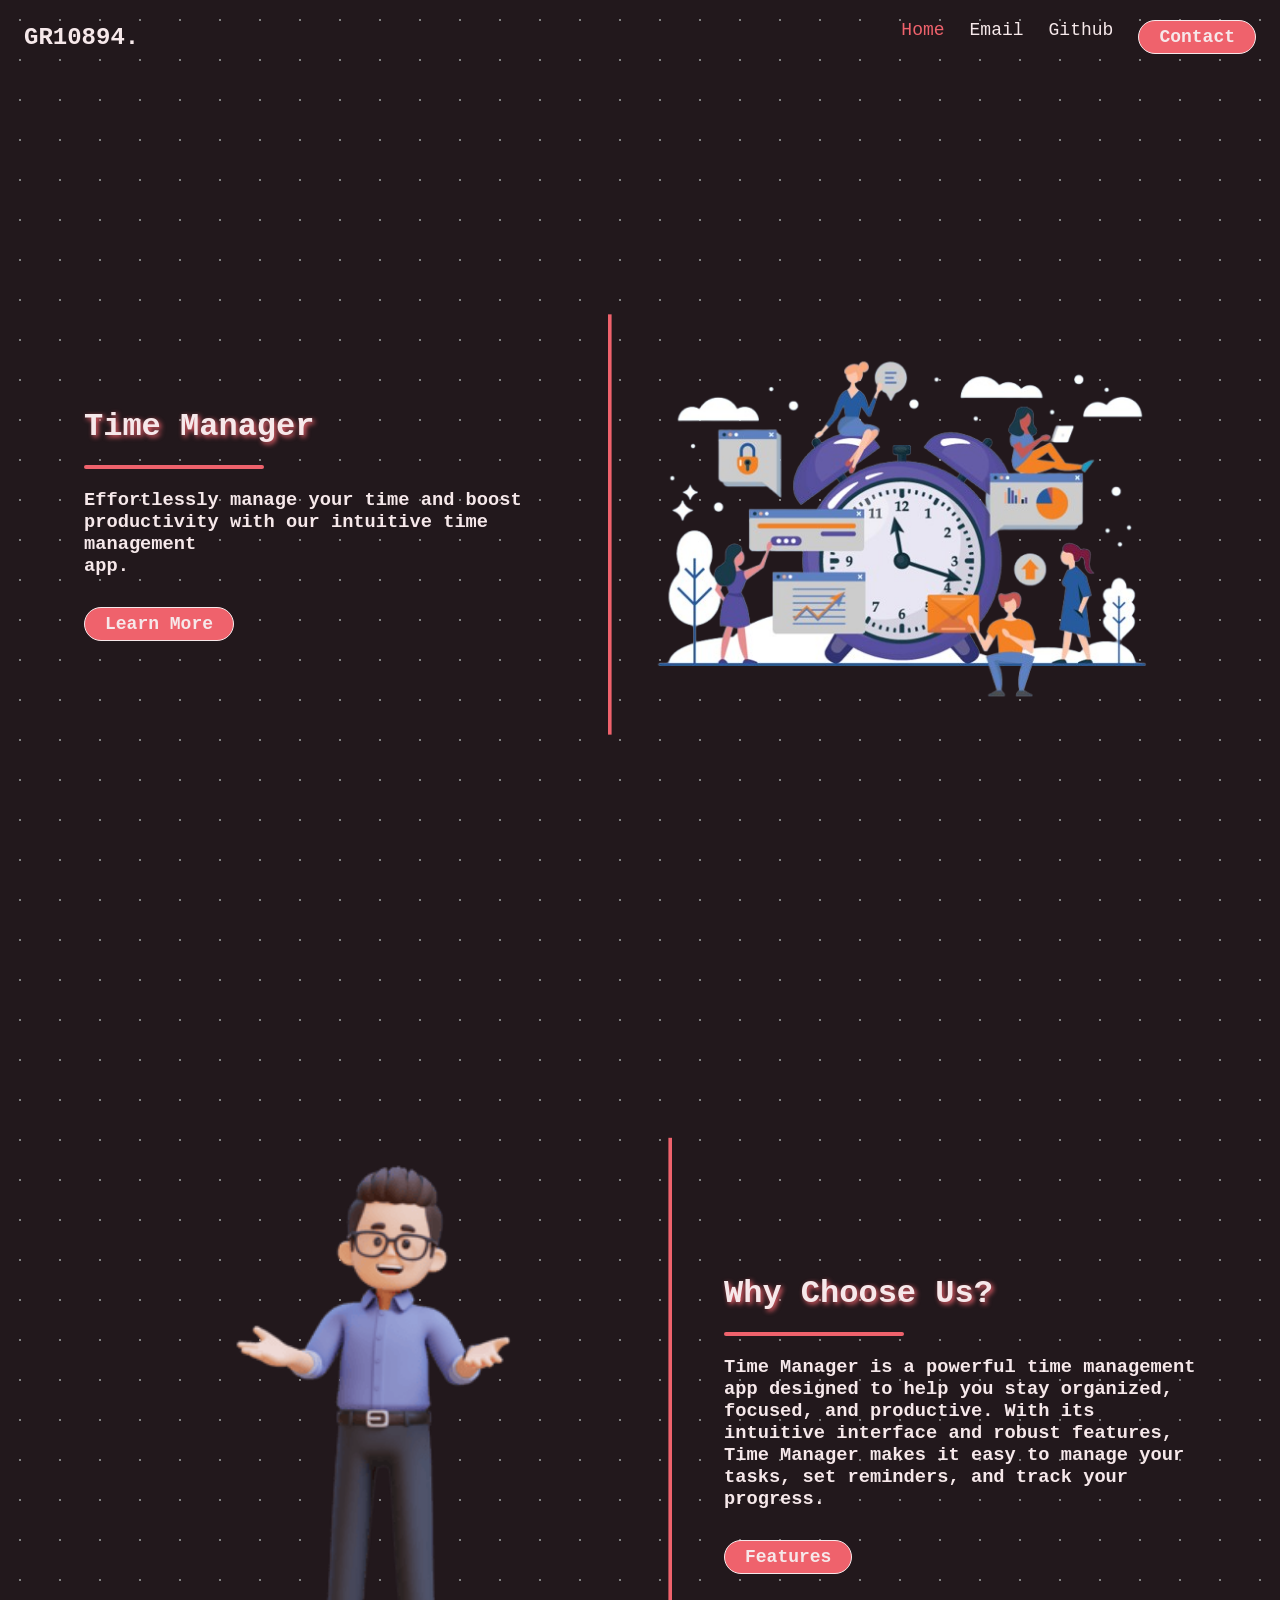
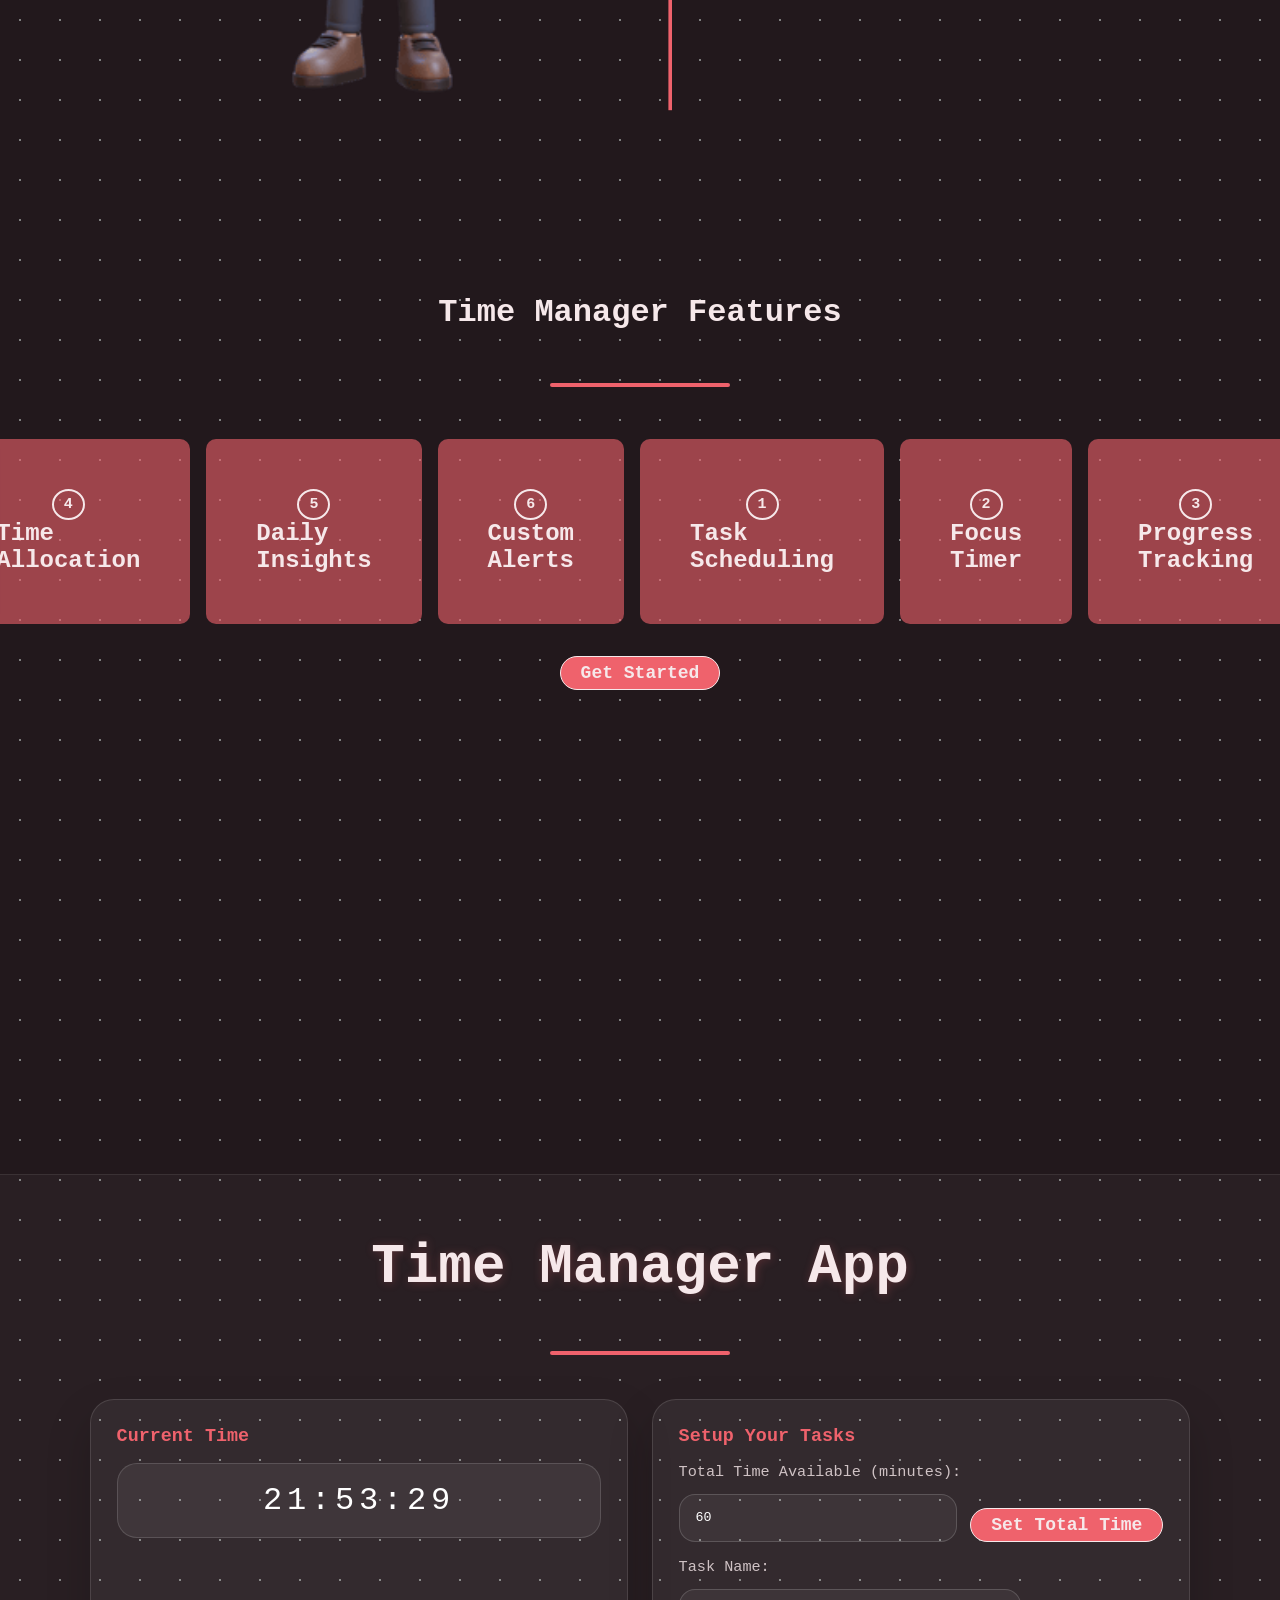
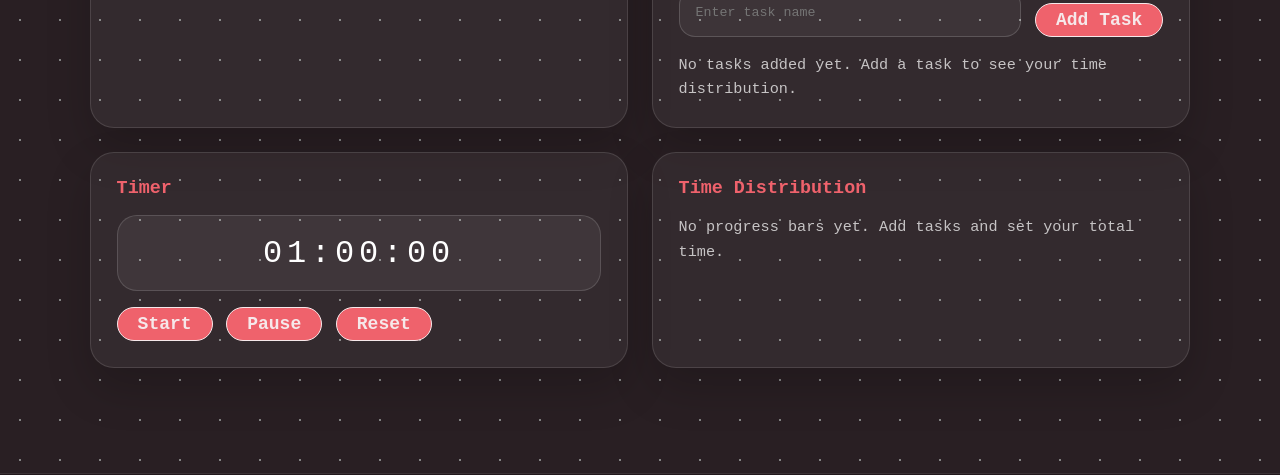
<file: index.html>
<!DOCTYPE html>
<html lang="en">
<head>
    <meta charset="UTF-8">
    <meta name="viewport" content="width=device-width, initial-scale=1.0">
    <title>Time Manager</title>

    <!-- Favicon Link  -->
    <link rel="icon" type="image/x-icon" href="images/Favicon.png">

    <!-- Stylesheet Link -->
    <link rel="stylesheet" href="styles.css">

</head>
<body>

    <!-- loader -->
    <div id="loader">
        <img src="images/Loader.gif" alt="Loading..." />
    </div>

    <!-- Navbar Section -->
    <div class="nav">
        <h2 class="logo">GR10894.</h2>
        <button class="menuToggle" aria-expanded="false" aria-label="Open navigation menu">
            <span></span>
            <span></span>
            <span></span>
        </button>
        <ul class="navLinks" aria-hidden="true">
            <li><a href="#" class="navLink" style="color: var(--accent-color);">Home</a></li>
            <li><a href="mailto:rithwinsudevpn@gmail.com" class="navLink">Email</a></li>
            <li><a href="https://github.com/GR10894" class="navLink">Github</a></li>
            <li><a href="contact form/index.html" class="btn">Contact</a></li>
        </ul>
    </div>

    <!-- Hero Section -->
    <div class="heroSec">
        <div class="heroLeft">
            <h1>Time Manager</h1>
            <div class="ln"></div>
            <h3>Effortlessly manage your time and boost <br>productivity with our intuitive time management <br> app.</h3>
            <div class="gap"></div>
            <a href="#whySec" class="btn">Learn More</a>
        </div>
        <img src="images/heroImg-removebg-preview.png" class="heroRight">
    </div>

    <!-- Back to top button -->
    <button id="scrollTopBtn">↑</button>
    
    <!-- why Section -->
    <div class="whySec heroSec" id="whySec">
        <img src="images/whySec.webp" class="heroRight" style="border-left: none; border-right: 4px solid var(--accent-color);">
        <div class="heroLeft">
            <h1>Why Choose Us?</h1>
            <div class="ln"></div>
            <h3>Time Manager is a powerful time management app designed to help you stay organized, focused, and productive. With its intuitive interface and robust features, Time Manager makes it easy to manage your tasks, set reminders, and track your progress.</h3>
            <div class="gap"></div>
            <a href="#featuresSec" class="btn">Features</a>
        </div>
    </div>

    <!-- Time Manger Section -->
    <div class="featuresSec" id="featuresSec">
        <h1>Time Manager Features</h1>
        <div class="ln"></div>
        <div class="container">
            <div class="group">
                <div class="cards">
                    <div class="num">1</div>
                    <h2>Task Scheduling</h2>
                </div>
                <div class="cards">
                    <div class="num">2</div>
                    <h2>Focus Timer</h2>
                </div>
                <div class="cards">
                    <div class="num">3</div>
                    <h2>Progress Tracking</h2>
                </div>
                <div class="cards">
                    <div class="num">4</div>
                    <h2>Time Allocation</h2>
                </div>
                <div class="cards">
                    <div class="num">5</div>
                    <h2>Daily Insights</h2>
                </div>
                <div class="cards">
                    <div class="num">6</div>
                    <h2>Custom Alerts</h2>
                </div>
            </div>
            <div aria-hidden class="group">
                <div class="cards">
                    <div class="num">1</div>
                    <h2>Task Scheduling</h2>
                </div>
                <div class="cards">
                    <div class="num">2</div>
                    <h2>Focus Timer</h2>
                </div>
                <div class="cards">
                    <div class="num">3</div>
                    <h2>Progress Tracking</h2>
                </div>
                <div class="cards">
                    <div class="num">4</div>
                    <h2>Time Allocation</h2>
                </div>
                <div class="cards">
                    <div class="num">5</div>
                    <h2>Daily Insights</h2>
                </div>
                <div class="cards">
                    <div class="num">6</div>
                    <h2>Custom Alerts</h2>
                </div>
            </div>
        </div>
        <a href="#mainSec" class="btn">Get Started</a>
    </div>

    <!-- Main section  -->
     <div class="mainSec" id="mainSec">
        <h1>Time Manager App</h1>
        <div class="ln"></div>
        
        <div class="timerContainer">
            <div class="clockSection">
                <h2>Current Time</h2>
                <div class="clock" id="realTimeClock">00:00:00</div>
            </div>
            
            <div class="setupSection">
                <h2>Setup Your Tasks</h2>
                
                <div class="inputGroup">
                    <label for="totalTime">Total Time Available (minutes):</label>
                    <input type="number" id="totalTime" placeholder="Enter total time" min="1" value="60">
                    <button onclick="initializeTasks()" class="btn">Set Total Time</button>
                </div>

                <div class="tasksInput">
                    <label for="taskName">Task Name:</label>
                    <input type="text" id="taskName" placeholder="Enter task name">
                    <button onclick="addTask()" class="btn">Add Task</button>
                </div>

                <div id="tasksList" class="tasksList"></div>
            </div>

            <div class="timerSection">
                <h2>Timer</h2>
                <div class="timerDisplay" id="timerDisplay">00:00:00</div>
                <div class="timerControls">
                    <button onclick="startTimer()" class="btn">Start</button>
                    <button onclick="pauseTimer()" class="btn">Pause</button>
                    <button onclick="resetTimer()" class="btn">Reset</button>
                </div>
            </div>

            <div class="progressSection">
                <h2>Time Distribution</h2>
                <div id="progressContainer" class="progressContainer"></div>
            </div>
        </div>
     </div>

    <!-- script link -->
    <script src="loader.js"></script>
    <script src="easterEgg.js"></script>
    <script src="backToTopBtn.js"></script>
    <script src="timeManager.js"></script>

</body>
</html>
</file>
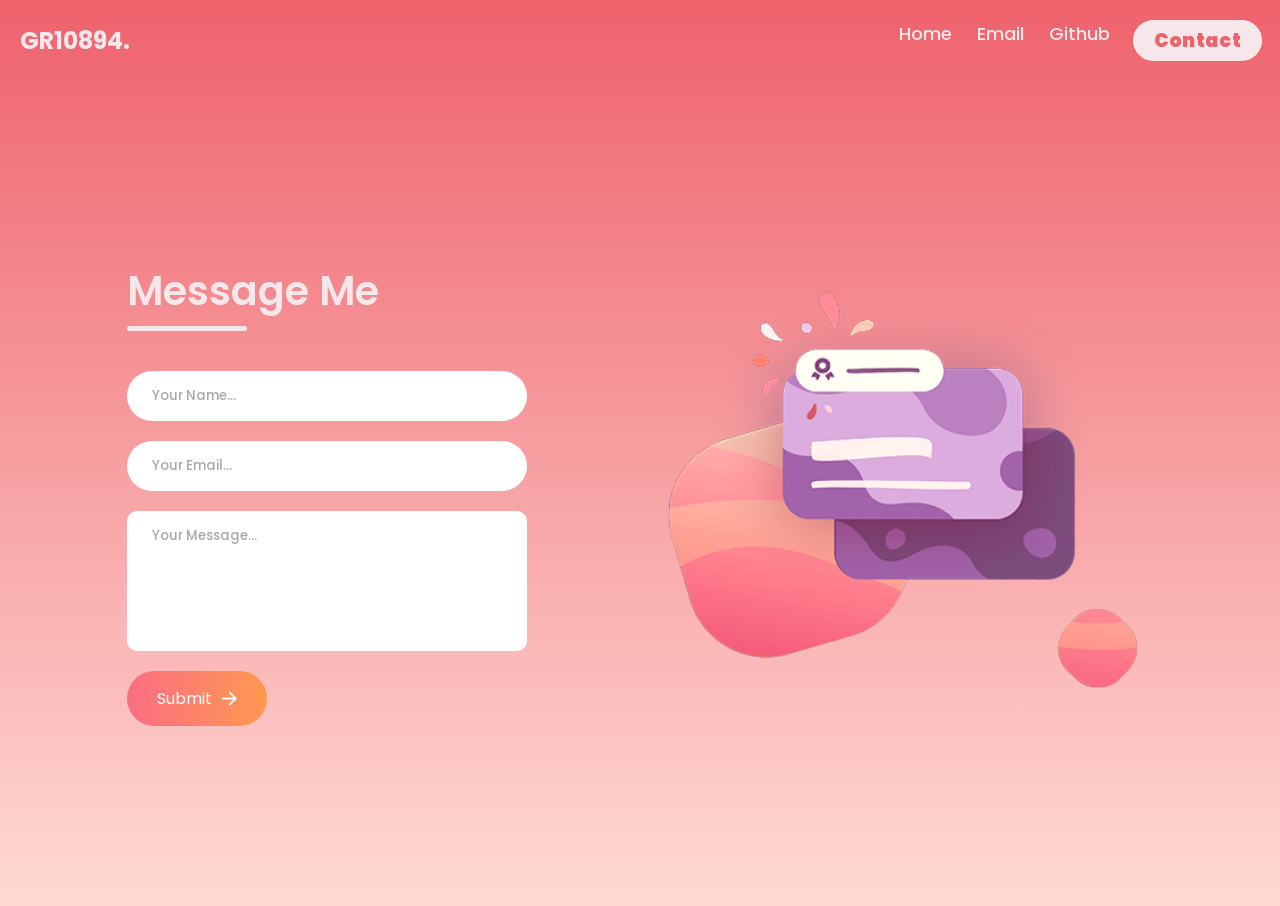
<file: contact form/index.html>
<!DOCTYPE html>
<html lang="en">
<head>
    <meta charset="UTF-8">
    <meta name="viewport" content="width=device-width, initial-scale=1.0">
    <title>Contact Form</title>

    <!-- link stylesheet -->
    <link rel="stylesheet" href="../styles.css">
    <link rel="stylesheet" href="style.css">

</head>
<body>
    <div class="nav">
        <h2 class="logo">GR10894.</h2>
        <ul class="navLinks">
            <li><a href="../index.html" class="navLink">Home</a></li>
            <li><a href="mailto:rithwinsudevpn@gmail.com" class="navLink">Email</a></li>
            <li><a href="https://github.com/GR10894" class="navLink">Github</a></li>
            <li><a href="contact form/index.html" class="btn btnActive">Contact</a></li>
        </ul>
    </div>
    <div class="content-container">
        <form action="https://api.web3forms.com/submit" method="POST" class="content-left">
            <div class="contact-left-tittle">
                <h2>Message Me</h2>
                <hr>
            </div>
            <input type="hidden" name="access_key" value="d1d9b83e-90fd-476b-b7bb-cf5bd363bd0b">
            <input type="text" name="name" placeholder="Your Name..." class="contact-inputs" required>
            <input type="email" name="email" placeholder="Your Email..." class="contact-inputs" required>
            <textarea name="message" placeholder="Your Message..." class="contact-inputs" required></textarea>
            <button type="submit">Submit <img src="arrow_icon.png" alt=""></button>
        </form>
        <div class="content-right">
            <img src="right_img.png" alt="">
        </div>
    </div>
</body>
</html>
</file>
<file: styles.css>
:root {
    --primary-color: #22181C;
    --secondary-color: #F6E8EA;
    --accent-color: #EF626C;
    --accent-color-rgba: 239, 98, 108;
    --font-family: monospace, sans-serif;
}

::selection {
  background: var(--accent-color); 
  color: var(--secondary-color);        
}
html {
  scroll-behavior: smooth;
  overflow-x: hidden;
}

* {
    margin: 0;
    padding: 0;
    box-sizing: border-box;
    font-family: var(--font-family);
}

body {
    background-image: radial-gradient(gray 1px, transparent 0);
    background-size: 40px 40px;
    background-color: var(--primary-color);
    color: var(--secondary-color);
    overflow: auto;
}

a {
    text-decoration: none;
}

li {
    list-style: none;
}

.gap {
    height: 30px;
}

.btn {
    padding: 6px 20px;
    background-color: var(--accent-color);
    color: var(--secondary-color);
    text-decoration: none;
    border: 1px solid var(--secondary-color);
    border-radius: 30px;
    font-size: large;
    font-weight: 900;
    transition: all 0.3s ease;
}

.btn:hover {
    scale: 1.05;
    background-color: var(--secondary-color);
    color: var(--accent-color);
    border: 1px solid var(--accent-color);
    transition: all 0.3s ease;
    cursor: pointer;
}

.btnActive {
    scale: 1.05;
    background-color: var(--secondary-color);
    color: var(--accent-color);
    border: 1px solid var(--accent-color);
}

.ln {
    width: 180px;
    height: 4px;
    background-color: var(--accent-color);
    margin: 20px 0;
    border-radius: 2px;
}

#loader {
  position: fixed;
  inset: 0;
  background: var(--primary-color);
  display: flex;
  align-items: center;
  justify-content: center;
  z-index: 99999;
}

#loader img {
  width: 120px;
  height: auto;
}

#scrollTopBtn {
  position: fixed;
  bottom: 25px;
  right: 25px;

  width: 50px;
  height: 50px;

  border-radius: 50%;
  border: 1px solid rgba(255,255,255,0.2);

  background: rgba(255,255,255,0.08);
  backdrop-filter: blur(10px);
  -webkit-backdrop-filter: blur(10px);

  color: white;
  font-size: 20px;
  cursor: pointer;

  display: flex;
  align-items: center;
  justify-content: center;

  box-shadow: 0 8px 25px rgba(0,0,0,0.3);

  opacity: 0;
  transform: translateY(20px);
  transition: all 0.3s ease;

  z-index: 9999;
}

#scrollTopBtn.show {
  opacity: 1;
  transform: translateY(0);
}

.nav {
    display: flex;
    align-items: center;
    justify-content: space-between;
    padding: 20px 24px;
    position: relative;
    z-index: 10;
    width: 100%;
    max-width: 100%;
}

.logo {
    cursor: pointer;
}

.menuToggle {
    display: none;
    flex-direction: column;
    justify-content: space-between;
    width: 42px;
    height: 34px;
    padding: 6px;
    border: 1px solid rgba(255, 255, 255, 0.18);
    border-radius: 18px;
    background: rgba(255, 255, 255, 0.07);
    color: var(--secondary-color);
    cursor: pointer;
    transition: transform 0.25s ease, background 0.25s ease;
}

.menuToggle span {
    display: block;
    width: 100%;
    height: 3px;
    border-radius: 999px;
    background: var(--secondary-color);
    transition: transform 0.25s ease, opacity 0.25s ease;
}

.nav.open .menuToggle span:nth-child(1) {
    transform: translateY(10px) rotate(45deg);
}

.nav.open .menuToggle span:nth-child(2) {
    opacity: 0;
}

.nav.open .menuToggle span:nth-child(3) {
    transform: translateY(-10px) rotate(-45deg);
}

.navLinks {
    display: flex;
    position: static;
    top: auto;
    left: auto;
    transform: none;
    width: auto;
    padding: 0;
    background: transparent;
    border: none;
    border-radius: 0;
    box-shadow: none;
    flex-direction: row;
    gap: 25px;
    max-height: none;
    opacity: 1;
    overflow: visible;
    visibility: visible;
    pointer-events: auto;
    transition: none;
}

.navLinks li {
    width: auto;
}

.navLinks .navLink,
.navLinks .btn {
    width: auto;
    display: inline-flex;
    justify-content: center;
}

.nav.open .navLinks {
    display: flex;
}

.navLinks .navLink {
    padding: 0;
}

.navLinks .navLink {
    color: var(--secondary-color);
    font-weight: 500;
    font-size: large;
    padding: 0.85rem 1rem;
    border-radius: 14px;
    transition: background 0.25s ease, color 0.25s ease;
}

.navLinks .navLink:hover {
    background: rgba(255, 255, 255, 0.06);
}

.active {
    color: var(--accent-color);
}

.heroSec {
    display: flex;
    align-items: center;
    justify-content: center;
    min-height: 100vh;
    width: 100%;
}

.heroSec h1 {
    text-shadow: 2px 2px 5px var(--accent-color);
}

.heroSec .heroLeft {
    height: 100%;
    width: 40%;
    display: flex;
    flex-direction: column;
    justify-content: center;
    align-items: flex-start;
    padding: 20px
}

.heroSec .heroRight {
    border-left: 4px solid var(--accent-color);
    transform: scale(0.9);
    height: 80%;
    width: 50%;
    object-fit: cover;
}

.whySec {
    min-height: 100vh;
}

.whySec .heroRight {
    object-fit: contain;
    border-right: none;
    border-left: 4px solid var(--accent-color);
}

.featuresSec {
    min-height: 100vh;
    padding: 20px;
    display: flex;
    flex-direction: column;
    align-items: center;
    gap: 2em;
}

.container {
    display: flex;
    overflow-x: auto;
}

.container::-webkit-scrollbar {
    display: none;
}

.group {
    display: flex;
    align-items: center;
    justify-content: center;
    gap: 1em;
    animation: spin 10s infinite linear;
    padding-right: 1em;
}

.cards {
    flex: 0 0 5em;
    display: flex;
    flex-direction: column;
    align-items: center;
    padding: 50px;
    border-radius: 10px;
    background-color: rgba(var(--accent-color-rgba), 0.6);
}

.cards h2 {
    font-size: 24px;
    font-weight: bold;
    color: var(--secondary-color);
}

.num {
    padding: 5px 10px;
    border-radius: 50%;
    border: 2px solid var(--secondary-color);
    font-size: 15px;
    font-weight: bold;
}

.mainSec {
    min-height: 100vh;
    padding: 60px 24px;
    display: flex;
    flex-direction: column;
    align-items: center;
    justify-content: flex-start;
    gap: 1.5rem;
    background: rgba(255, 255, 255, 0.03);
    border-top: 1px solid rgba(255, 255, 255, 0.08);
    border-bottom: 1px solid rgba(255, 255, 255, 0.08);
    overflow-x: hidden;
}

.mainSec h1 {
    font-size: clamp(2rem, 5vw, 3.5rem);
    text-align: center;
    margin-bottom: 0.5rem;
    color: var(--secondary-color);
    text-shadow: 1px 1px 10px rgba(var(--accent-color-rgba), 0.25);
}

.timerContainer {
    width: min(1100px, 100%);
    display: grid;
    grid-template-columns: repeat(2, minmax(300px, 1fr));
    gap: 1.5rem;
}

.clockSection,
.setupSection,
.timerSection,
.progressSection {
    background: rgba(255, 255, 255, 0.05);
    border: 1px solid rgba(255, 255, 255, 0.12);
    border-radius: 24px;
    padding: 1.6rem;
    box-shadow: 0 20px 45px rgba(0, 0, 0, 0.18);
}

.clockSection h2,
.setupSection h2,
.timerSection h2,
.progressSection h2 {
    margin-bottom: 1rem;
    color: var(--accent-color);
    font-size: 1.15rem;
}

.clock,
.timerDisplay {
    width: 100%;
    padding: 1.15rem 1.25rem;
    border-radius: 20px;
    background: rgba(255, 255, 255, 0.06);
    border: 1px solid rgba(255, 255, 255, 0.14);
    text-align: center;
    font-size: 2rem;
    letter-spacing: 0.15em;
    color: #ffffff;
}

.inputGroup,
.tasksInput {
    display: flex;
    flex-wrap: wrap;
    gap: 0.85rem;
    align-items: flex-end;
    margin-bottom: 1rem;
}

.inputGroup label,
.tasksInput label {
    flex: 1 1 100%;
    font-size: 0.95rem;
    opacity: 0.8;
}

.inputGroup input,
.tasksInput input {
    flex: 1 1 220px;
    min-width: 120px;
    padding: 0.95rem 1rem;
    border-radius: 16px;
    border: 1px solid rgba(255, 255, 255, 0.16);
    background: rgba(255, 255, 255, 0.05);
    color: #ffffff;
    outline: none;
    transition: border 0.2s ease, transform 0.2s ease;
}

.inputGroup input:focus,
.tasksInput input:focus {
    border-color: rgba(var(--accent-color-rgba), 0.85);
    transform: translateY(-1px);
}

.tasksList {
    display: grid;
    gap: 0.85rem;
    margin-top: 0.75rem;
}

.emptyMessage {
    color: rgba(255, 255, 255, 0.72);
    font-size: 0.95rem;
    line-height: 1.6;
}

.taskItem {
    display: flex;
    align-items: center;
    justify-content: space-between;
    gap: 1rem;
    padding: 1rem 1.1rem;
    border-radius: 18px;
    border: 1px solid rgba(255, 255, 255, 0.12);
    background: rgba(255, 255, 255, 0.05);
}

.taskDetails {
    display: flex;
    flex-direction: column;
    gap: 0.25rem;
}

.taskName {
    font-weight: 700;
    color: #ffffff;
}

.taskDuration {
    color: rgba(255, 255, 255, 0.75);
    font-size: 0.95rem;
}

.smallBtn {
    padding: 0.6rem 0.95rem;
    font-size: 0.85rem;
    border-radius: 999px;
}

.timerControls {
    display: flex;
    flex-wrap: wrap;
    gap: 0.85rem;
    margin-top: 1rem;
}

.progressContainer {
    display: flex;
    flex-direction: column;
    gap: 1rem;
    margin-top: 1rem;
}

.progressBarWrapper {
    display: flex;
    flex-direction: column;
    gap: 0.4rem;
}

.progressBarLabel {
    font-size: 0.95rem;
    color: #ffffff;
    opacity: 0.88;
}

.progressBarTrack {
    width: 100%;
    height: 14px;
    border-radius: 999px;
    background: rgba(255, 255, 255, 0.08);
    overflow: hidden;
    border: 1px solid rgba(255, 255, 255, 0.12);
}

.progressBarFill {
    height: 100%;
    border-radius: 999px;
    background: linear-gradient(90deg, rgba(239, 98, 108, 0.95), rgba(239, 98, 108, 0.65));
}

@media (max-width: 1100px) {
    .heroSec,
    .whySec,
    .featuresSec,
    .mainSec {
        padding: 30px 20px;
    }

    .heroSec,
    .whySec {
        flex-direction: column;
        text-align: center;
    }

    .heroSec .heroLeft,
    .heroSec .heroRight,
    .whySec .heroLeft,
    .whySec .heroRight {
        width: 100%;
    }

    .heroSec .heroRight,
    .whySec .heroRight {
        transform: scale(1);
        max-width: 100%;
        height: auto;
    }

    .heroSec .heroLeft,
    .whySec .heroLeft {
        align-items: center;
    }
}

@media (max-width: 980px) {
    .nav {
        flex-wrap: nowrap;
        gap: 12px;
        justify-content: space-between;
    }

    .menuToggle {
        display: inline-flex;
    }

    .featuresSec {
        min-height: 100vh;
    }

    .timerContainer {
        grid-template-columns: 1fr;
    }

    .navLinks {
        position: absolute;
        top: calc(100% + 10px);
        left: 50%;
        transform: translateX(-50%);
        width: min(320px, 92vw);
        padding: 1rem;
        background: rgba(34, 24, 28, 0.98);
        border: 1px solid rgba(255, 255, 255, 0.12);
        border-radius: 22px;
        box-shadow: 0 18px 45px rgba(0, 0, 0, 0.25);
        flex-direction: column;
        gap: 0.75rem;
        max-height: 0;
        opacity: 0;
        overflow: hidden;
        visibility: hidden;
        pointer-events: none;
        transition: max-height 0.35s ease, opacity 0.25s ease 0.05s, visibility 0.25s ease;
    }

    .nav.open .navLinks {
        max-height: 320px;
        opacity: 1;
        visibility: visible;
        pointer-events: auto;
    }

    .navLinks li {
        width: 100%;
    }

    .navLinks .navLink,
    .navLinks .btn {
        width: 100%;
        display: inline-flex;
        justify-content: center;
    }
}

@media (min-width: 981px) {
    .nav {
        flex-wrap: nowrap;
    }

    .menuToggle {
        display: none;
    }

    .navLinks {
        display: flex;
        position: static;
        top: auto;
        left: auto;
        transform: none;
        width: auto;
        max-height: none;
        opacity: 1;
        visibility: visible;
        pointer-events: auto;
        padding: 0;
        background: transparent;
        border: none;
        box-shadow: none;
        flex-direction: row;
        gap: 25px;
    }

    .nav.open .navLinks {
        display: flex;
    }

    .navLinks li {
        width: auto;
    }

    .navLinks .navLink,
    .navLinks .btn {
        width: auto;
    }

    .navLinks .navLink {
        padding: 0;
    }

    .navLinks .navLink:hover {
        background: transparent;
    }
}

@media (max-width: 760px) {
    .heroSec,
    .whySec {
        height: auto;
    }

    .heroSec .heroLeft,
    .whySec .heroLeft {
        padding: 10px;
    }

    .heroSec h1,
    .whySec h1,
    .mainSec h1 {
        font-size: clamp(1.8rem, 7vw, 2.6rem);
    }

    .heroSec .heroRight,
    .whySec .heroRight {
        display: none;
    }

    .cards {
        padding: 28px;
    }

    .timerContainer {
        gap: 1rem;
    }
}

@media (max-width: 680px) {
    .heroSec,
    .featuresSec,
    .mainSec,
    .whySec {
        padding: 20px 15px;
    }

    .heroSec {
        gap: 1.5rem;
    }

    .inputGroup,
    .tasksInput {
        flex-direction: column;
        align-items: stretch;
    }

    .btn,
    .smallBtn {
        width: 100%;
        text-align: center;
    }

    .nav {
        flex-direction: row;
        align-items: center;
        justify-content: space-between;
    }

    .timerContainer {
        width: 100%;
    }

    .clock,
    .timerDisplay {
        font-size: 1.6rem;
    }
}

@keyframes spin {
    from {
        transform: translateX(0);
    }
    to {
        transform: translateX(-50%);
    }
}
</file>
<file: contact form/style.css>
@import url('https://fonts.googleapis.com/css2?family=Poppins:ital,wght@0,100;0,200;0,300;0,400;0,500;0,600;0,700;0,800;0,900;1,100;1,200;1,300;1,400;1,500;1,600;1,700;1,800;1,900&display=swap');

:root {
    --primary-color: #22181C;
    --secondary-color: #F6E8EA;
    --accent-color: #EF626C;
    --font-family: monospace, sans-serif;
}

* {
    margin: 0;
    padding: 0;
    box-sizing: border-box;
    font-family: 'Poppins' , sans-serif;
}
body {
    background: linear-gradient(var(--accent-color), #ffdad5);
}
.nav {
    display: flex;
    align-items: center;
    justify-content: space-between;
    padding: 20px;
}

.nav .navLinks {
    display: flex;
    gap: 25px;
}

.nav .navLinks .navLink {
    color: var(--secondary-color);
    font-weight: 500;
    transition: all 0.3s ease;
    font-size: large;
}

.nav .navLinks .navLink:hover {
    color: var(--primary-color);
    transition: all 0.3s ease;
}
.content-container {
    height: calc(100vh - 75px);
    display: flex;
    align-items: center;
    justify-content: space-evenly;
}
.content-left {
    display: flex;
    flex-direction: column;
    align-items: start;
    gap: 20px;
}
.contact-left-tittle h2 {
    font-weight: 600;
    color: var(--secondary-color);
    font-size: 40px;
    margin-bottom: 5px;
}
.contact-left-tittle hr {
    border: 0;
    width: 120px;
    height: 5px;
    background-color: var(--secondary-color);
    border-radius: 10px;
    margin-bottom: 20px;
}
.contact-inputs {
 width: 400px;
 height: 50px;
 border: none;
 outline: none;
 padding-left: 25px;
 font-weight: 500;
 color: #666;
 border-radius: 50px;
}
.content-left textarea {
    height: 140px;
    padding-top: 15px;
    border-radius: 10px;
    resize: none;
}
.contact-inputs:focus {
    border: 2px solid var(--accent-color);
}
.contact-inputs::placeholder {
    color: #a9a9a9;
}
.content-left button {
    display: flex;
    align-items: center;
    padding: 15px 30px;
    font-size: 16px;
    color: #fff;
    gap: 10px;
    border: none;
    border-radius: 50px;
    background: linear-gradient(270deg , #ff994f , #fa6d86);
    cursor: pointer;
}
.content-left button img {
    height: 15px;
}
.content-right img {
    width: 500px;
}
@media (max-width: 800px) {
    .contact-inputs {
        width: 80vw;
    }
    .content-right {
        display: none;
    }
}
</file>
